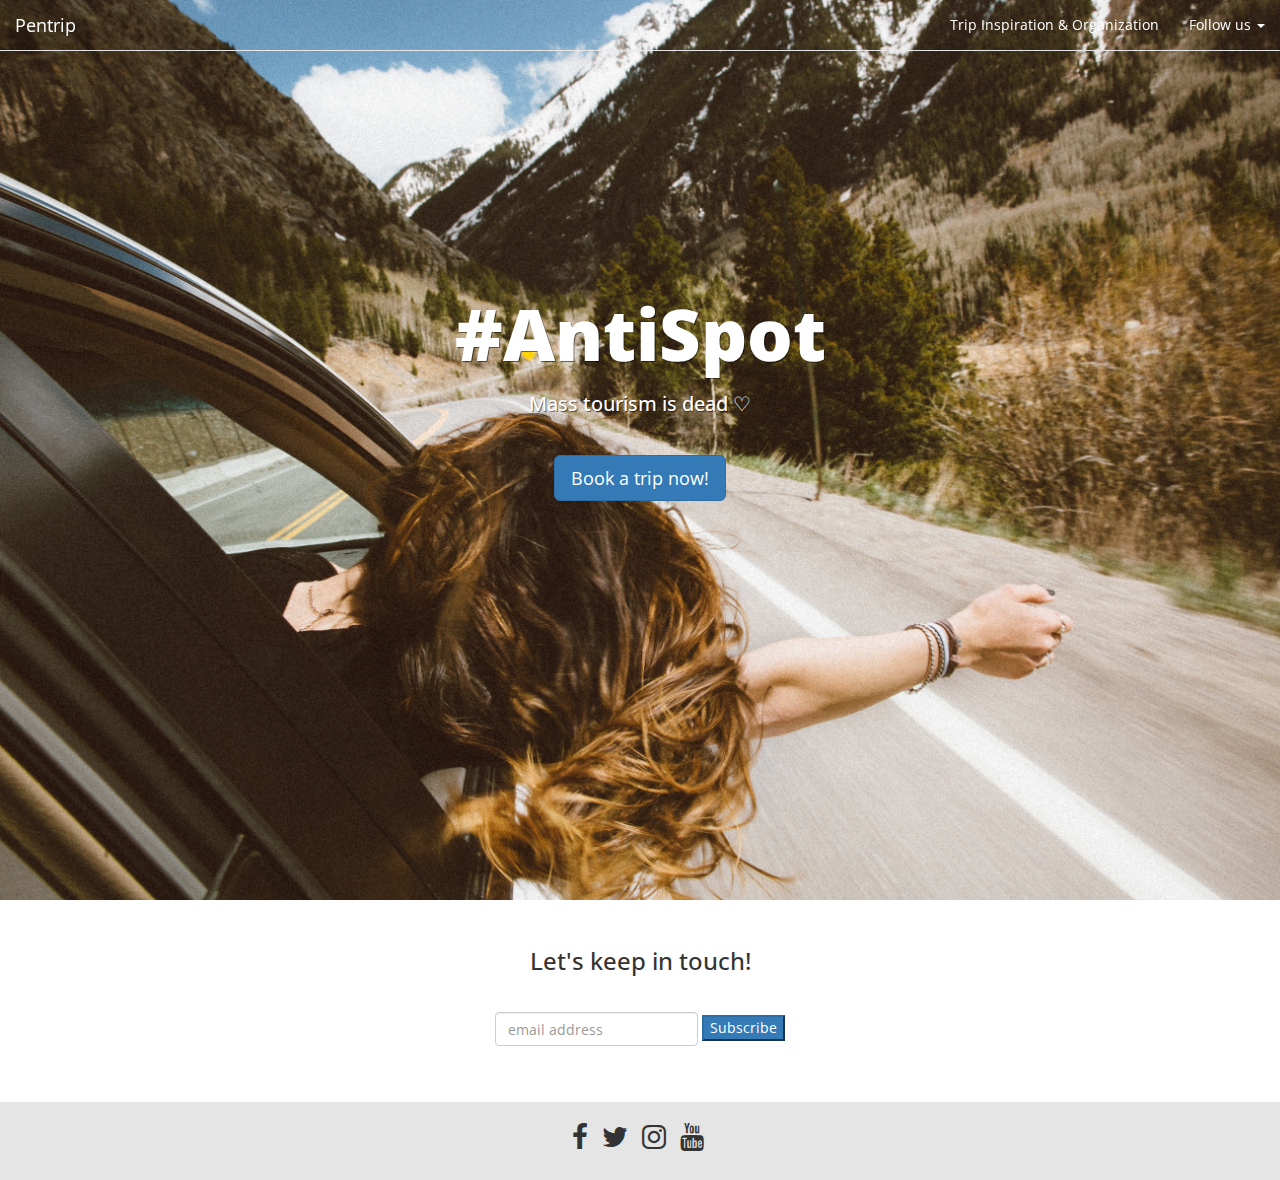
<file: index.html>
<!DOCTYPE html>
<html>
  <head>
    <meta charset="utf-8">
    <meta http-equiv="X-UA-Compatible" content="IE=edge">
    <meta name="viewport" content="width=device-width, initial-scale=1">

    <title>Pentrip</title>

    <link rel="stylesheet" href="https://maxcdn.bootstrapcdn.com/bootstrap/3.2.0/css/bootstrap.min.css">
    <link rel="stylesheet" href="https://maxcdn.bootstrapcdn.com/font-awesome/4.6.3/css/font-awesome.min.css">

   <link href="https://fonts.googleapis.com/css?family=Open+Sans:300,400,600,700,800" rel="stylesheet">
    <link rel="stylesheet" href="css/style.css">

    </head>

  <body>

<nav class="navbar navbar-default navbar-transparent navbar-fixed-top">
  <div class="container-fluid">
    <!-- Brand and toggle get grouped for better mobile display -->
    <div class="navbar-header">
      <button type="button" class="navbar-toggle collapsed" data-toggle="collapse" data-target="#bs-example-navbar-collapse-1" aria-expanded="false">
        <span class="sr-only">Toggle navigation</span>
        <span class="icon-bar"></span>
        <span class="icon-bar"></span>
        <span class="icon-bar"></span>
      </button>
      <a class="navbar-brand" href="#">Pentrip</a>
    </div>

    <!-- Collect the nav links, forms, and other content for toggling -->
    <div class="collapse navbar-collapse" id="bs-example-navbar-collapse-1">
      

      <ul class="nav navbar-nav navbar-right">
        <li><a href="#">Trip Inspiration & Organization</a></li>
        <li class="dropdown">
          <a href="#" class="dropdown-toggle" data-toggle="dropdown" role="button" aria-haspopup="true" aria-expanded="false">Follow us <span class="caret"></span></a>
          <ul class="dropdown-menu">
            <li><a href="#">Facebook</a></li>
            <li><a href="#">Twitter</a></li>
            <li><a href="#">Instagram</a></li>
            <li><a href="#">Youtube</a></li>
          </ul>
        </li>
      </ul>
    </div><!-- /.navbar-collapse -->
  </div><!-- /.container-fluid -->
</nav>

    <div id="wrapper">
      <h1>#AntiSpot</h1>
      <h2>Mass tourism is dead ♡</h2>

      <button type="button" class="btn btn-primary btn-lg" data-toggle="modal" data-target="#orderform">Book a trip now!</button>
    </div>

 <div class="spacer"></div>

    <div class="container">
      <div class="row">
        <div class="col-xs-12 text-center">
            <!-- Begin MailChimp Signup Form -->
            <h3>Let's keep in touch!</h3>
            <div class="spacer"></div>
            <div id="mc_embed_signup">
              <form action="//pentrip.us14.list-manage.com/subscribe/post?u=5d48758eb04454d5f97aad6bd&amp;id=4fb6475046" method="post" id="mc-embedded-subscribe-form" name="mc-embedded-subscribe-form" class="validate form-inline" target="_blank" novalidate>
              
                <input type="email" value="" name="EMAIL" class="email form-control" id="mce-EMAIL" placeholder="email address" required>
            
                <input type="submit" value="Subscribe" name="subscribe" id="mc-embedded-subscribe" class="button btn-primary">
              </form>
            </div>
        </div>
      </div>
    </div>

    <div class="spacer"></div>

  <div id="footer">
    <div class="container">
      <div class="row">
        <div class="col-xs-12 text-center">

          <ul class="list-inline social">
            <li>
              <a href="http://facebook.com">
                <i class="fa fa-facebook" aria-hidden="true"></i>
              </a>
            </li>
            <li>
              <a href="http://twitter.com">
                <i class="fa fa-twitter" aria-hidden="true"></i>
              </a>
            </li>
            <li>
              <a href="http://instagram.com">
                <i class="fa fa-instagram" aria-hidden="true"></i>
              </a>
            </li>
            <li>
              <a href="http://youtube.com">
                <i class="fa fa-youtube" aria-hidden="true"></i>
              </a>
            </li>
          </ul>
        </div>
          <!-- <div class="col-xs-6 col-md-9">
            <p>
              Pentrip has been created to inspire and organize your next holidays.
            </p>
          </div> -->
      </div>
  </div>
</div>

<!-- Modal -->
<div class="modal fade" id="orderform" tabindex="-1" role="dialog" aria-labelledby="myModalLabel">
  <div class="modal-dialog" role="document">
    <div class="modal-content">
      <div class="modal-header">
        <button type="button" class="close" data-dismiss="modal" aria-label="Close"><span aria-hidden="true">&times;</span></button>
        <h4 class="modal-title" id="myModalLabel">Book a trip now!</h4>
      </div>
      <div class="modal-body">
        <div id="wufoo-q3kkefu1i3zgmt">
Fill out my <a href="https://apollinesentucq.wufoo.com/forms/q3kkefu1i3zgmt">online form</a>.
</div>
<div id="wuf-adv" style="font-family:inherit;font-size: small;color:#a7a7a7;text-align:center;display:block;">There are tons of <a href="http://www.wufoo.com/features/">Wufoo features</a> to help make your forms awesome.</div>
<script type="text/javascript">var q3kkefu1i3zgmt;(function(d, t) {
var s = d.createElement(t), options = {
'userName':'apollinesentucq',
'formHash':'q3kkefu1i3zgmt',
'autoResize':true,
'height':'465',
'async':true,
'host':'wufoo.com',
'header':'show',
'ssl':true};
s.src = ('https:' == d.location.protocol ? 'https://' : 'http://') + 'www.wufoo.com/scripts/embed/form.js';
s.onload = s.onreadystatechange = function() {
var rs = this.readyState; if (rs) if (rs != 'complete') if (rs != 'loaded') return;
try { q3kkefu1i3zgmt = new WufooForm();q3kkefu1i3zgmt.initialize(options);q3kkefu1i3zgmt.display(); } catch (e) {}};
var scr = d.getElementsByTagName(t)[0], par = scr.parentNode; par.insertBefore(s, scr);
})(document, 'script');</script>

      </div>
      <!-- <div class="modal-footer">
        <button type="button" class="btn btn-default" data-dismiss="modal">Close</button>
        <button type="button" class="btn btn-primary">Save changes</button>
      </div>
    </div> -->
  </div>
</div>
    <script src="https://ajax.googleapis.com/ajax/libs/jquery/1.11.1/jquery.min.js"></script>
    <script src="https://maxcdn.bootstrapcdn.com/bootstrap/3.2.0/js/bootstrap.min.js"></script>
  </body>
</html>
</file>
<file: css/style.css>
body {
	font-family: "Open Sans";
}

#footer {
	background-color:rgba(0,0,0,0.1);
	color: #333333;
	padding-top: 1em;
	padding-bottom: 1em;
	margin-top: 2em;

}

#footer a {
	color: #333333;
}

#footer a:hover {
	color: #aaaaaa;
}
.social a {
	font-size: 28px;
	text-align: 
}

.btn-explore {
	background-color: #333333;
	border-color: rgba(0,0,0,0);
}

.btn-explore:hover {
	background-color: #aaaaaa;
	border-color: rgba(0,0,0,0)
}

#wrapper {
	background-image: url("../images/background/background.jpg");
	height: 100vh;
	background-repeat: no-repeat;
	background-size: cover;
	text-align: center;
	padding-top: 150px;
	color: white;
	text-shadow: 1px 1px 0px rgba(0,0,0,0.5);
}

#wrapper h1 {
	font-family: "Open Sans";
	font-weight: 800;
	font-size: 72px;
	margin-top: 2em;

}

#wrapper h2 {
	font-size: 20px;
	margin-bottom: 2em;
}

.spacer {
	height: 2em;
}

.feature p {
	font-weight: 300;
}

.navbar-transparent {
	background-color: rgba(255,255,255,0);
}

.navbar-transparent .navbar-brand,
.navbar-transparent .navbar-nav > li > a {
  color: white;
}

.navbar-transparent .navbar-brand:hover,
.navbar-transparent .navbar-brand:active,
.navbar-transparent .navbar-brand:focus,
.navbar-transparent .navbar-nav > li > a:hover,
.navbar-transparent .navbar-nav > li > a:active,
.navbar-transparent .navbar-nav > li > a:focus,
.navbar-transparent .navbar-nav > .open > a,
.navbar-transparent .navbar-nav > .open > a:hover,
.navbar-transparent .navbar-nav > .open > a:focus {
  color: white;
  background-color: rgba(0, 0, 0, 0.1);
}
</file>
